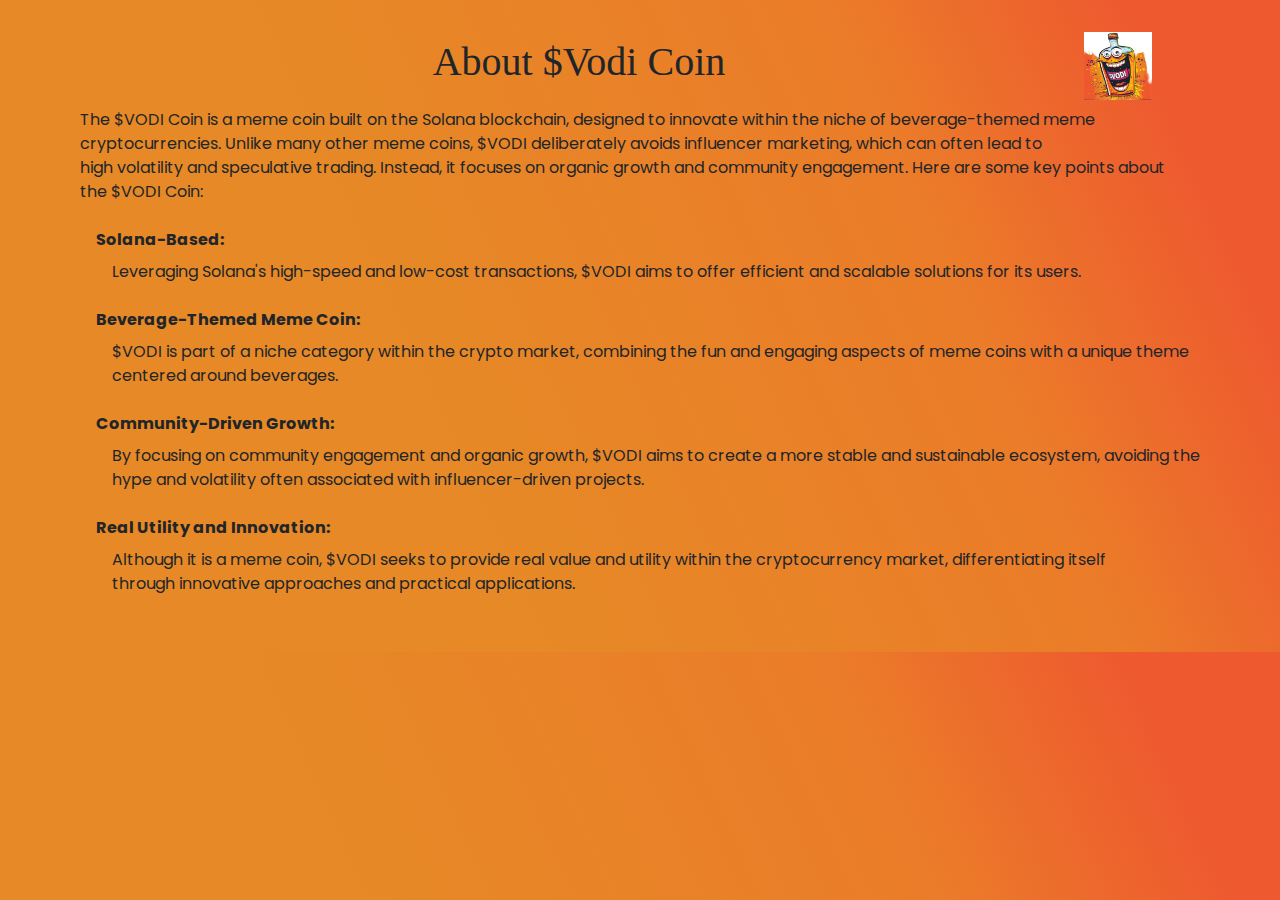
<file: about.html>
<!DOCTYPE html>
<html lang="en">
<head>
    <meta charset="UTF-8">
    <meta name="viewport" content="width=device-width, initial-scale=1.0">
    <title>Presale</title>
    <link rel="stylesheet" href="about.css">
    <link href='https://unpkg.com/boxicons@2.1.4/css/boxicons.min.css' rel='stylesheet'>
    <link href="https://cdn.jsdelivr.net/npm/bootstrap@5.3.3/dist/css/bootstrap.min.css" rel="stylesheet"
     integrity="sha384-QWTKZyjpPEjISv5WaRU9OFeRpok6YctnYmDr5pNlyT2bRjXh0JMhjY6hW+ALEwIH" crossorigin="anonymous">
     <script src="https://cdn.jsdelivr.net/npm/bootstrap@5.3.3/dist/js/bootstrap.bundle.min.js" 
     integrity="sha384-YvpcrYf0tY3lHB60NNkmXc5s9fDVZLESaAA55NDzOxhy9GkcIdslK1eN7N6jIeHz" crossorigin="anonymous"></script>
</head>
<body>
    <style>
        body{
            background: linear-gradient(245.59deg, #ee592f 10%, #eb7c29 28.53%, #e68926 65.52%);
        }
    </style>
    <div id="benefit">
        <div class="benefit">
            <h2 class="h">About $Vodi Coin </h2>
            <img src="side.jpg">
        </div>
<div class="para">
    <p> The $VODI Coin is a meme coin built on the Solana blockchain, designed to innovate within the 
        niche of beverage-themed meme <br>cryptocurrencies. Unlike many other meme coins,
         $VODI deliberately avoids influencer marketing, which can often lead to<br> high 
         volatility and speculative trading. Instead, it focuses on organic growth and community engagement.
        Here are some key points about <br>the $VODI Coin:</p>
        <ol>
            <li><strong> Solana-Based: </strong></li>
            <p>  Leveraging Solana's high-speed and low-cost transactions, $VODI aims to offer efficient and scalable solutions for its users.</p>
            <li><strong> Beverage-Themed Meme Coin: </strong></li>
            <p>$VODI is part of a niche category within the crypto market, combining the fun and engaging aspects of meme coins with a unique theme<br> centered around beverages.</p>
            <li><strong>Community-Driven Growth:</strong></li>
            <p> By focusing on community engagement and organic growth, $VODI aims to create a more stable and sustainable ecosystem, avoiding the<br> hype and volatility often associated with influencer-driven projects.</p>
            <li><strong>Real Utility and Innovation:</strong></li>
            <p>Although it is a meme coin, $VODI seeks to provide real value and utility within the cryptocurrency market, differentiating itself <br>through innovative approaches and practical applications.</p>
        </ol>
</div>
      
    </div>
    
</body>
</html>
</file>
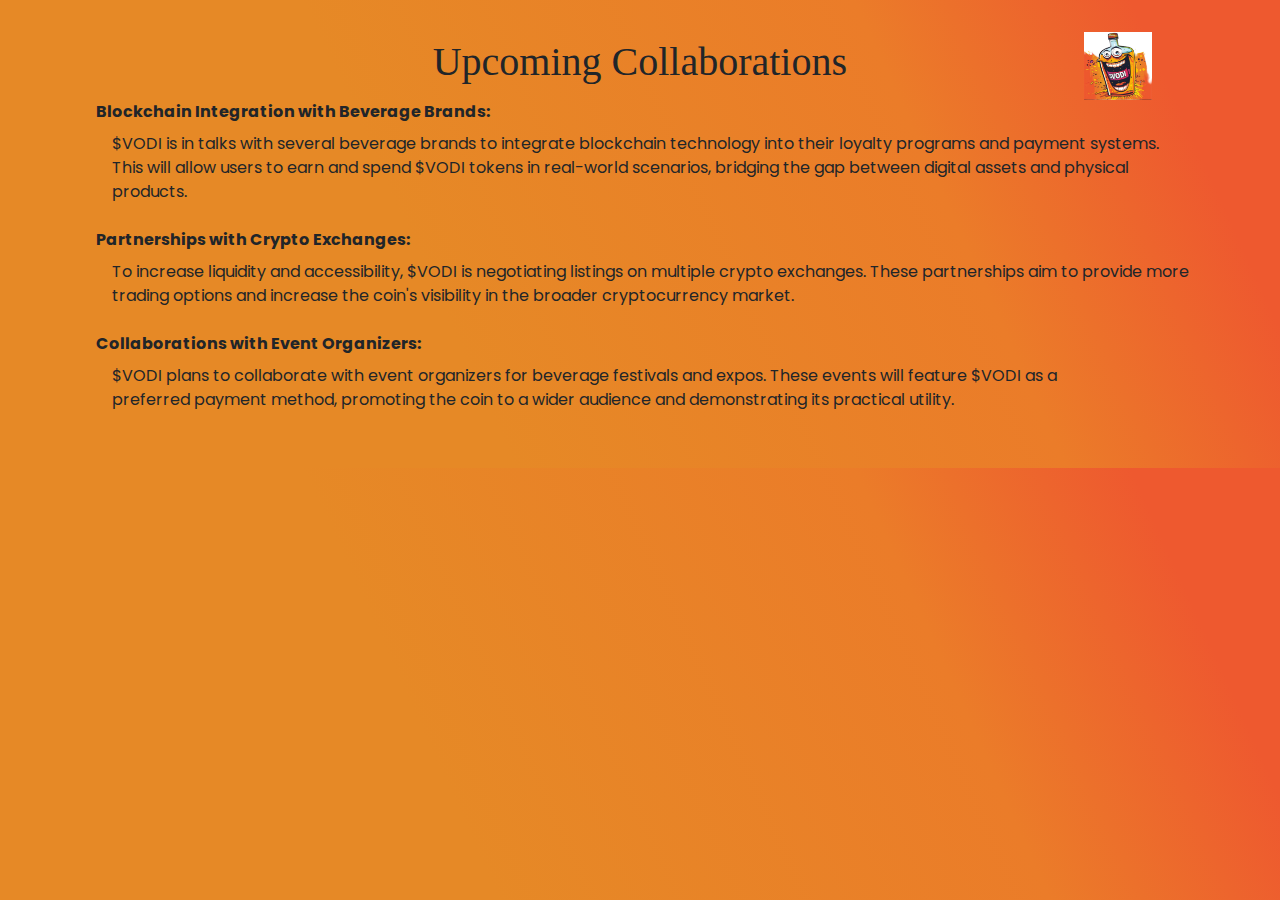
<file: collaboration.html>
<!DOCTYPE html>
<html lang="en">
<head>
    <meta charset="UTF-8">
    <meta name="viewport" content="width=device-width, initial-scale=1.0">
    <title>Presale</title>
    <link rel="stylesheet" href="about.css">
    <link href='https://unpkg.com/boxicons@2.1.4/css/boxicons.min.css' rel='stylesheet'>
    <link href="https://cdn.jsdelivr.net/npm/bootstrap@5.3.3/dist/css/bootstrap.min.css" rel="stylesheet"
     integrity="sha384-QWTKZyjpPEjISv5WaRU9OFeRpok6YctnYmDr5pNlyT2bRjXh0JMhjY6hW+ALEwIH" crossorigin="anonymous">
     <script src="https://cdn.jsdelivr.net/npm/bootstrap@5.3.3/dist/js/bootstrap.bundle.min.js" 
     integrity="sha384-YvpcrYf0tY3lHB60NNkmXc5s9fDVZLESaAA55NDzOxhy9GkcIdslK1eN7N6jIeHz" crossorigin="anonymous"></script>
</head>
<body>
    <style>
        body{
            background: linear-gradient(245.59deg, #ee592f 10%, #eb7c29 28.53%, #e68926 65.52%);
        }
    </style>
    <div id="benefit">
        <div class="benefit">
            <h2 class="h">Upcoming Collaborations</h2>
            <img src="side.jpg">
        </div>
<div class="para">
    <ol>
        <li><strong>Blockchain Integration with Beverage Brands: </strong></li>
        <p> $VODI is in talks with several beverage brands to integrate blockchain technology into their 
            loyalty programs and payment systems. <br>This will allow users to earn and 
            spend $VODI tokens in real-world scenarios, bridging the gap between digital assets and physical products.</p>
        <li><strong>Partnerships with Crypto Exchanges: </strong></li>
        <p>To increase liquidity and accessibility, $VODI is negotiating listings on multiple crypto exchanges.
             These partnerships aim to provide more <br>trading options and
             increase the coin's visibility in the broader cryptocurrency market.</p>
             <li><strong>Collaborations with Event Organizers:</strong></li>
             <p>$VODI plans to collaborate with event organizers for beverage festivals and expos.
                 These events will feature $VODI as a <br>preferred payment method, promoting the coin to a wider 
                 audience and demonstrating its practical utility.</p>
</div>
      
    
    </div>
</body>
</html>
</file>
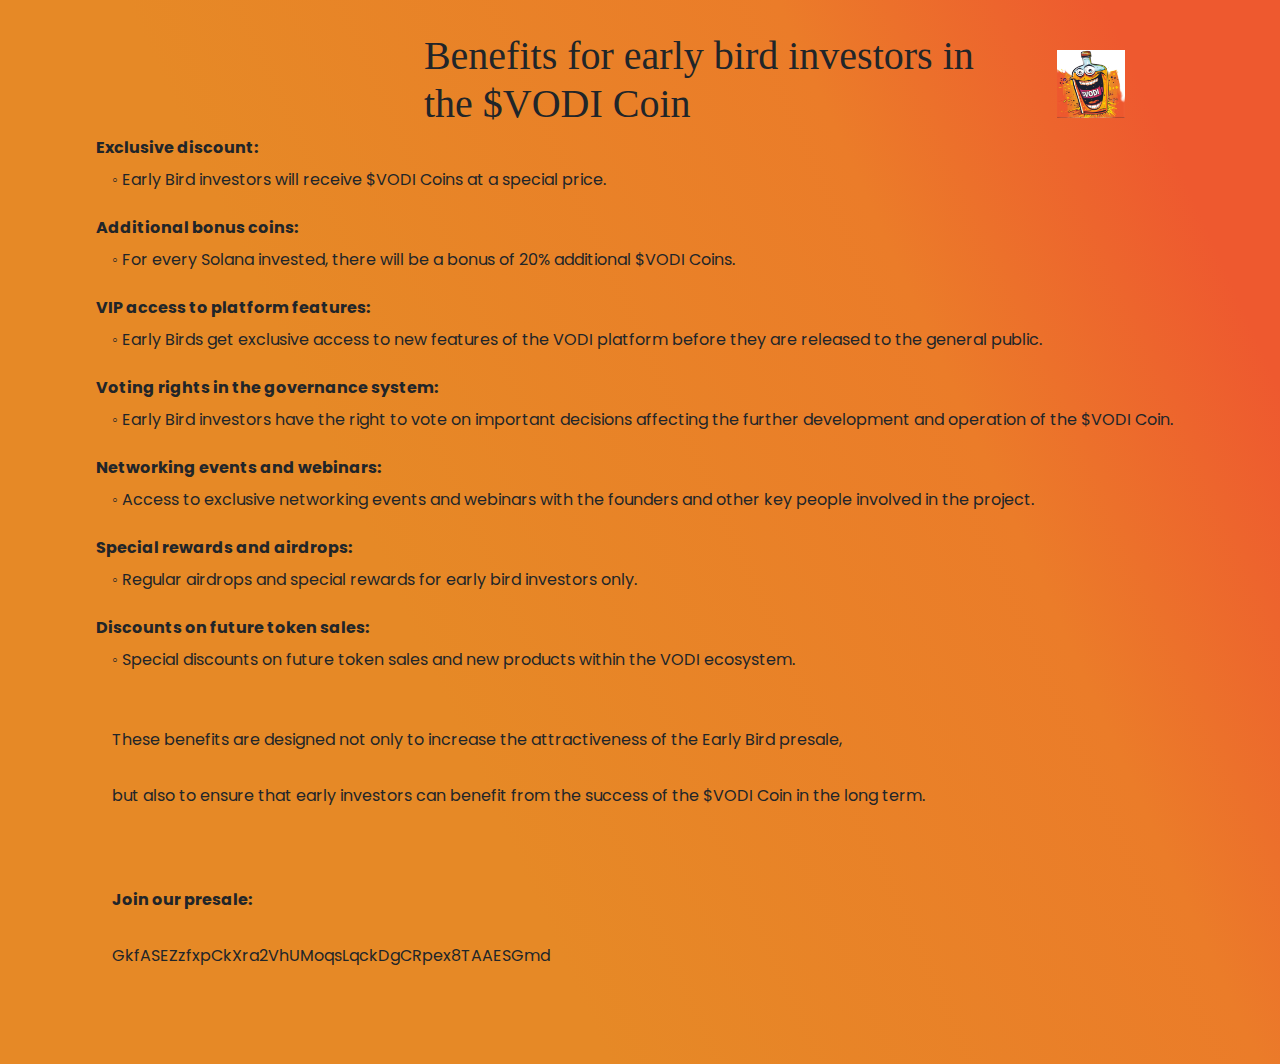
<file: presale.html>
<!DOCTYPE html>
<html lang="en">
<head>
    <meta charset="UTF-8">
    <meta name="viewport" content="width=device-width, initial-scale=1.0">
    <title>Presale</title>
    <link rel="stylesheet" href="about.css">
    <link href='https://unpkg.com/boxicons@2.1.4/css/boxicons.min.css' rel='stylesheet'>
    <link href="https://cdn.jsdelivr.net/npm/bootstrap@5.3.3/dist/css/bootstrap.min.css" rel="stylesheet"
     integrity="sha384-QWTKZyjpPEjISv5WaRU9OFeRpok6YctnYmDr5pNlyT2bRjXh0JMhjY6hW+ALEwIH" crossorigin="anonymous">
     <script src="https://cdn.jsdelivr.net/npm/bootstrap@5.3.3/dist/js/bootstrap.bundle.min.js" 
     integrity="sha384-YvpcrYf0tY3lHB60NNkmXc5s9fDVZLESaAA55NDzOxhy9GkcIdslK1eN7N6jIeHz" crossorigin="anonymous"></script>
</head>
<body>
    <style>
        body{
            background: linear-gradient(245.59deg, #ee592f 10%, #eb7c29 28.53%, #e68926 65.52%);
        }
    </style>
    <div id="benefit">
        <div class="benefit">
            <h2 class="h">Benefits for early bird investors in the $VODI Coin </h2>
            <img src="side.jpg">
        </div>
    <div class="para">
        <ol class="benefits">
            <li><strong> Exclusive discount:</strong></li>
            <p>◦ Early Bird investors will receive $VODI Coins at a special price.</p>
            <li><strong>Additional bonus coins:</strong></li>
            <p> ◦ For every Solana invested, there will be a bonus of 20% additional $VODI Coins.</p>
            <li><strong>VIP access to platform features:</strong></li>
            <p>◦ Early Birds get exclusive access to new features of the
                 VODI platform before they are released to the general public.</p>
            <li><strong>Voting rights in the governance system:</strong></li>
            <p>◦ Early Bird investors have the right to vote on important decisions 
                affecting the further development and operation of the $VODI Coin.</p>
            <li><strong> Networking events and webinars:</strong></li>
            <p> ◦ Access to exclusive networking events and webinars 
            with the founders and other key people involved in the project.</p>
            <li><strong>Special rewards and airdrops:</strong></li>
            <p> ◦ Regular airdrops and special rewards for early bird investors only.</p>
            <li><strong>Discounts on future token sales:</strong></li>
            <p> ◦ Special discounts on future token sales and new products within the VODI ecosystem.</p><br>
            <p>These benefits are designed not only to increase the attractiveness of the Early Bird presale, </p><p>but also to ensure that
                 early investors can benefit from the success of the $VODI Coin in the long term.</p>
        <br>
        <br>
        <p><strong>Join our presale:</strong></p>
        <p class="addy">GkfASEZzfxpCkXra2VhUMoqsLqckDgCRpex8TAAESGmd</p>
        <br>
        </ol>
         
    </div>
      
        
    </div>
</body>
</html>
</file>
<file: about.css>
@import url('https://fonts.googleapis.com/css2?family=Permanent+Marker&family=Poppins:ital,wght@0,100;0,200;0,300;0,400;0,500;0,600;0,700;0,800;0,900;1,100;1,200;1,300;1,400;1,500;1,600;1,700;1,800;1,900&display=swap');

*{
    padding: 0;
    margin: 0;
    box-sizing: border-box;
    font-family: 'poppins', sans-serif;
    list-style: none;
    text-decoration: none;
}
.h{
    font-family: 'Permanent Marker';
    font-weight: 400;
    font-size: 40px;
    align-items: center;
    margin-left: 32%;
} 

#benefit{
    padding: 2rem 4rem;
    align-items: center;
    display: inline-block;
    justify-content: center;
}

p{
    padding: .5rem 1rem;
}
.benefit, .ben{
    display: flex;
    align-items: center;
    justify-content: space-between;
    margin: auto;
}


img{
    width: 100px;
    padding-right: 2rem;
    margin: 0 2rem;
}
@media (max-width: 990px){
  
    .h{
        font-size: 15px;
        margin-left: 12%;
    }

    
    #benefit{
        padding: 1rem 1rem;
        align-items: center;
        display: inline-block;
        justify-content: center;
    }
    
    p{
        padding: 0 .5rem;
        font-size: 12px;
    }
    .benefit, .ben{
        display: flex;
        align-items: center;
        justify-content: space-between;
        margin: auto;
    }
    
    
    img{
        width: 100px;
        padding-right: 2rem;
        margin: 0 2rem;
    }
  .para li{
    margin-top: 2rem;
  }

}
</file>
